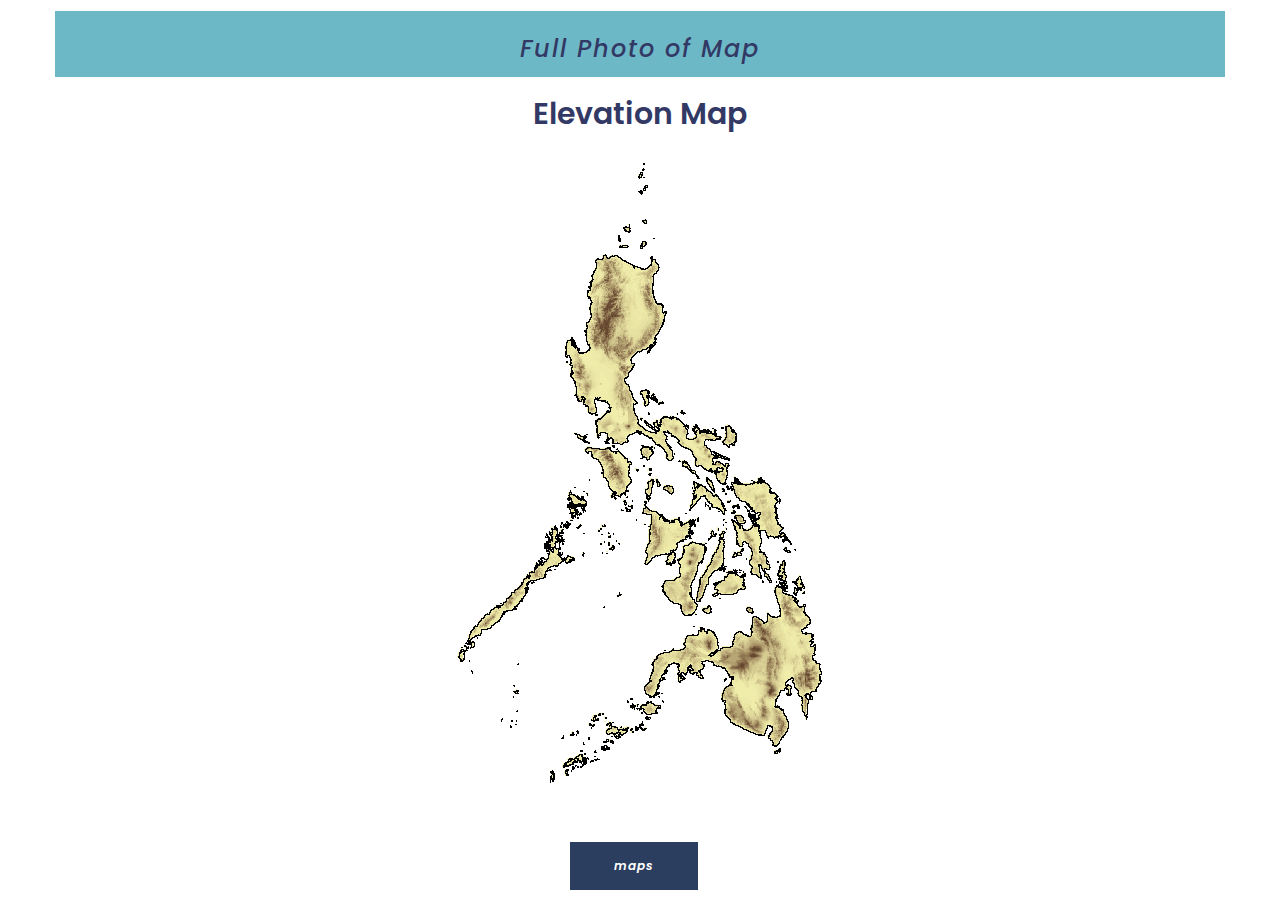
<file: elevation.html>
<!DOCTYPE html>
<html lang="en">

<head>
 <title>Thesis</title>
    <meta name="description" content="">
    <meta name="author" content="">
    <meta charset="UTF-8">
    <meta http-equiv="X-UA-Compatible" content="IE=Edge">
    <meta name="viewport" content="width=device-width, initial-scale=1, maximum-scale=1">

    <link rel="stylesheet" href="css/bootstrap.min.css">
    <link rel="stylesheet" href="css/animate.css">
    <link rel="stylesheet" href="css/font-awesome.min.css">
    <link rel="stylesheet" href="css/owl.theme.css">
    <link rel="stylesheet" href="css/owl.carousel.css">

    <!-- Main css -->
    <link rel="stylesheet" href="css/style.css">

    <!-- Google Font -->
    <link href='https://fonts.googleapis.com/css?family=Poppins:400,500,600' rel='stylesheet' type='text/css'>

</head>

<body data-spy="scroll" data-target=".navbar-collapse">

    <!-- =========================
    INTRO SECTION   
============================== -->
    <section id="intro">
        <div class="container">
            <div class="row">
                <div class="col-md-12 col-sm-12" style="background-color:#6db8c7" weight="500">
                    <h3><i>Full Photo of Map</i></h3>
                </div>
            </div>
            
            <div class="row">
                <div class="col-md-12 col-sm-12">
                    <div class="smoothScroll wow fadeInUp" data-wow-delay="2.3s">
                        <h2>Elevation Map</h2>

                        <div class="smoothScroll wow fadeInUp" data-wow-delay="2.3s">

                            <img src="images/POSTER%20-%20elevation%20map.png">

                        </div>
                    </div>
                </div>
            </div>

            <div class="row">
                <div class="col-md-12 col-sm-12">
                    <a href="photo.html" class="btn btn-lg btn-danger smoothScroll wow fadeInUp" data-wow-delay="2.3s"><i>maps</i></a>
                </div>
            </div>
        </div>
    </section>

</body>

</html>
</file>
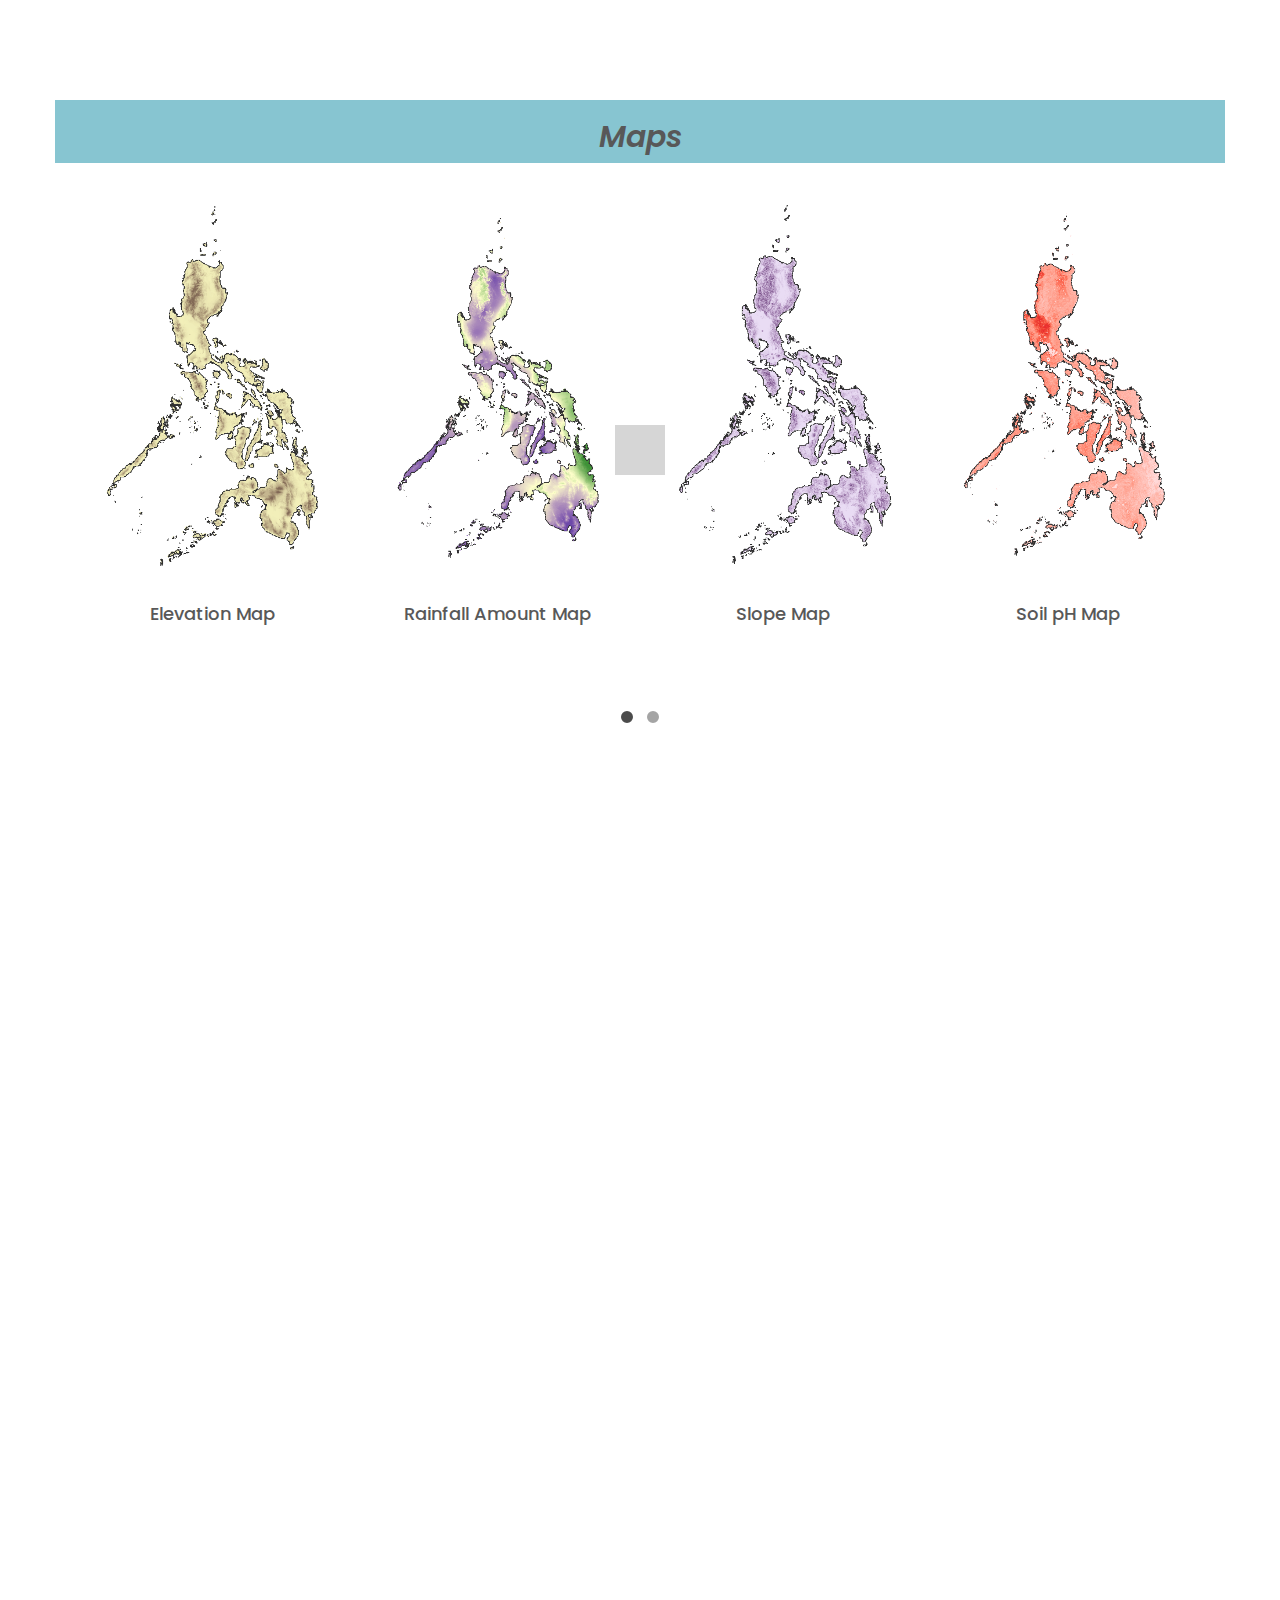
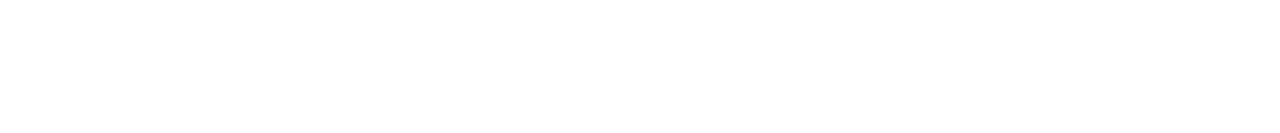
<file: photo.html>
<!DOCTYPE html>
<html lang="en">

<head>
 <title>Thesis</title>
    <meta name="description" content="">
    <meta name="author" content="">
    <meta charset="UTF-8">
    <meta http-equiv="X-UA-Compatible" content="IE=Edge">
    <meta name="viewport" content="width=device-width, initial-scale=1, maximum-scale=1">

    <link rel="stylesheet" href="css/bootstrap.min.css">
    <link rel="stylesheet" href="css/animate.css">
    <link rel="stylesheet" href="css/font-awesome.min.css">
    <link rel="stylesheet" href="css/owl.theme.css">
    <link rel="stylesheet" href="css/owl.carousel.css">

    <!-- Main css -->
    <link rel="stylesheet" href="css/style.css">

    <!-- Google Font -->
    <link href='https://fonts.googleapis.com/css?family=Poppins:400,500,600' rel='stylesheet' type='text/css'>

</head>

<body data-spy="scroll" data-offset="50" data-target=".navbar-collapse">

    <!-- =========================
     PRE LOADER       
============================== -->
    <div class="preloader">
        <div class="sk-rotating-plane"></div>
    </div>

    <section id="speakers" class="parallax-section" height="10px">
        <div class="container">
            <div class="row">
                <div class="col-md-12 col-sm-12" style="background-color:#6db8c7">
                   <h2><i>Maps</i></h2>
                </div>
            </div>
            
            <div class="row">
            </div>

            <!-- Testimonial Owl Carousel section
			================================================== -->
            <div id="owl-speakers" class="owl-carousel">

                <div class="item wow fadeInUp col-md-3 col-sm-3" data-wow-delay="0.9s">
                    <div class="speakers-wrapper">
                        <a href="elevation.html"><img src="images/POSTER%20-%20elevation%20map.png" class="img-responsive" alt="speakers"></a>
                        <div class="speakers-thumb">
                            <h3>Elevation Map</h3>
                        </div>
                    </div>
                </div>

                <div class="item wow fadeInUp col-md-3 col-sm-3" data-wow-delay="0.6s">
                    <div class="speakers-wrapper">
                        <a href="rain.html"><img src="images/POSTER%20-%20rainfall%20map1.png" class="img-responsive" alt="speakers"></a>
                        <div class="speakers-thumb">
                            <h3>Rainfall Amount Map</h3>

                        </div>
                    </div>
                </div>

                <div class="item wow fadeInUp col-md-3 col-sm-3" data-wow-delay="0.9s">
                    <div class="speakers-wrapper">
                        <a href="slope.html"><img src="images/POSTER%20-%20slope%20map1.png" class="img-responsive" alt="speakers"></a>
                        <div class="speakers-thumb">
                            <h3>Slope Map</h3>

                        </div>
                    </div>
                </div>

                <div class="item wow fadeInUp col-md-3 col-sm-3" data-wow-delay="0.6s">
                    <div class="speakers-wrapper">
                        <a href="soil.html"><img src="images/POSTER%20-%20soil%20pH%20map1.png" class="img-responsive" alt="speakers"></a>
                        <div class="speakers-thumb">
                            <h3>Soil pH Map</h3>

                        </div>
                    </div>
                </div>

                <div class="item wow fadeInUp col-md-3 col-sm-3" data-wow-delay="0.6s">
                    <div class="speakers-wrapper">
                        <a href="temp.html"><img src="images/POSTER%20-%20temperature%20map1.png" class="img-responsive" alt="speakers"></a>
                        <div class="speakers-thumb">
                            <h3>Temperature Map</h3>

                        </div>
                    </div>
                </div>
            </div>
        </div>
       <section id="intro" vh="1px">
        
                <div class="col-md-12 col-sm-12">
                    <a href="index.html" class="btn btn-lg btn-danger smoothScroll wow fadeInUp" data-wow-delay="0.5s"><i>home</i></a>
                </div>
            
    </section>
    </section>
    




    <!-- =========================
     SCRIPTS   
============================== -->
    <script src="js/jquery.js"></script>
    <script src="js/bootstrap.min.js"></script>
    <script src="js/jquery.parallax.js"></script>
    <script src="js/owl.carousel.min.js"></script>
    <script src="js/smoothscroll.js"></script>
    <script src="js/wow.min.js"></script>
    <script src="js/custom.js"></script>

</body>

</html>
</file>
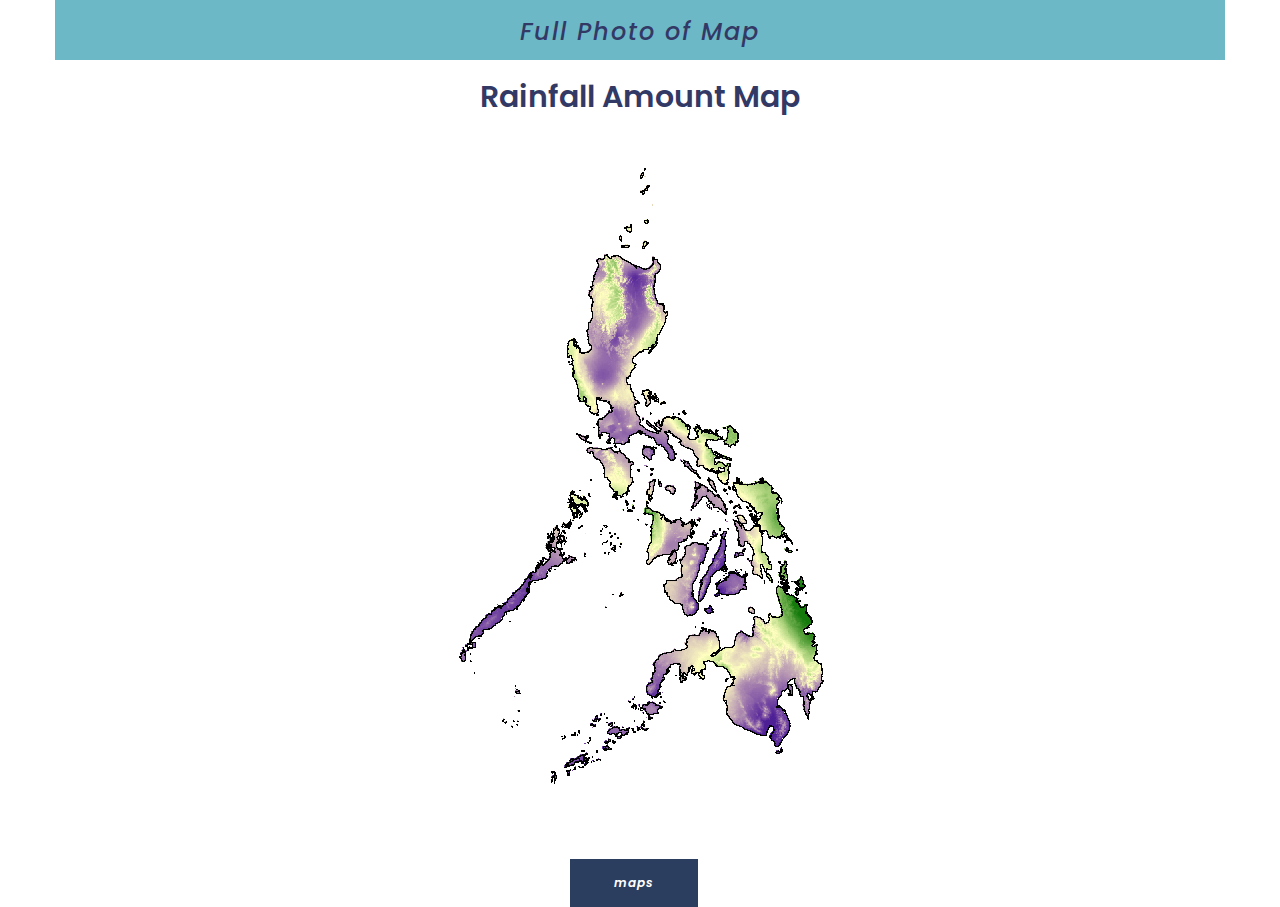
<file: rain.html>
<!DOCTYPE html>
<html lang="en">

<head>
 <title>Thesis</title>
    <meta name="description" content="">
    <meta name="author" content="">
    <meta charset="UTF-8">
    <meta http-equiv="X-UA-Compatible" content="IE=Edge">
    <meta name="viewport" content="width=device-width, initial-scale=1, maximum-scale=1">

    <link rel="stylesheet" href="css/bootstrap.min.css">
    <link rel="stylesheet" href="css/animate.css">
    <link rel="stylesheet" href="css/font-awesome.min.css">
    <link rel="stylesheet" href="css/owl.theme.css">
    <link rel="stylesheet" href="css/owl.carousel.css">

    <!-- Main css -->
    <link rel="stylesheet" href="css/style.css">

    <!-- Google Font -->
    <link href='https://fonts.googleapis.com/css?family=Poppins:400,500,600' rel='stylesheet' type='text/css'>

</head>

<body data-spy="scroll" data-target=".navbar-collapse">

    <!-- =========================
    INTRO SECTION   
============================== -->
    <section id="intro">
        <div class="container">
            <div class="row">
                <div class="col-md-12 col-sm-12" style="background-color:#6db8c7">
                    <h3><i>Full Photo of Map</i></h3>
                </div>
            </div>
            
            <div class="row">
                <div class="col-md-12 col-sm-12">
                    <div class="smoothScroll wow fadeInUp" data-wow-delay="2.3s">
                        <h2>Rainfall Amount Map</h2>

                        <div class="smoothScroll wow fadeInUp" data-wow-delay="2.3s">

                            <img src="images/POSTER%20-%20rainfall%20map1.png">

                        </div>
                    </div>
                </div>
            </div>

            <div class="row">
                <div class="col-md-12 col-sm-12">
                    <a href="photo.html" class="btn btn-lg btn-danger smoothScroll wow fadeInUp" data-wow-delay="2.3s"><i>maps</i></a>
                </div>
            </div>
        </div>
    </section>

</body>

</html>
</file>
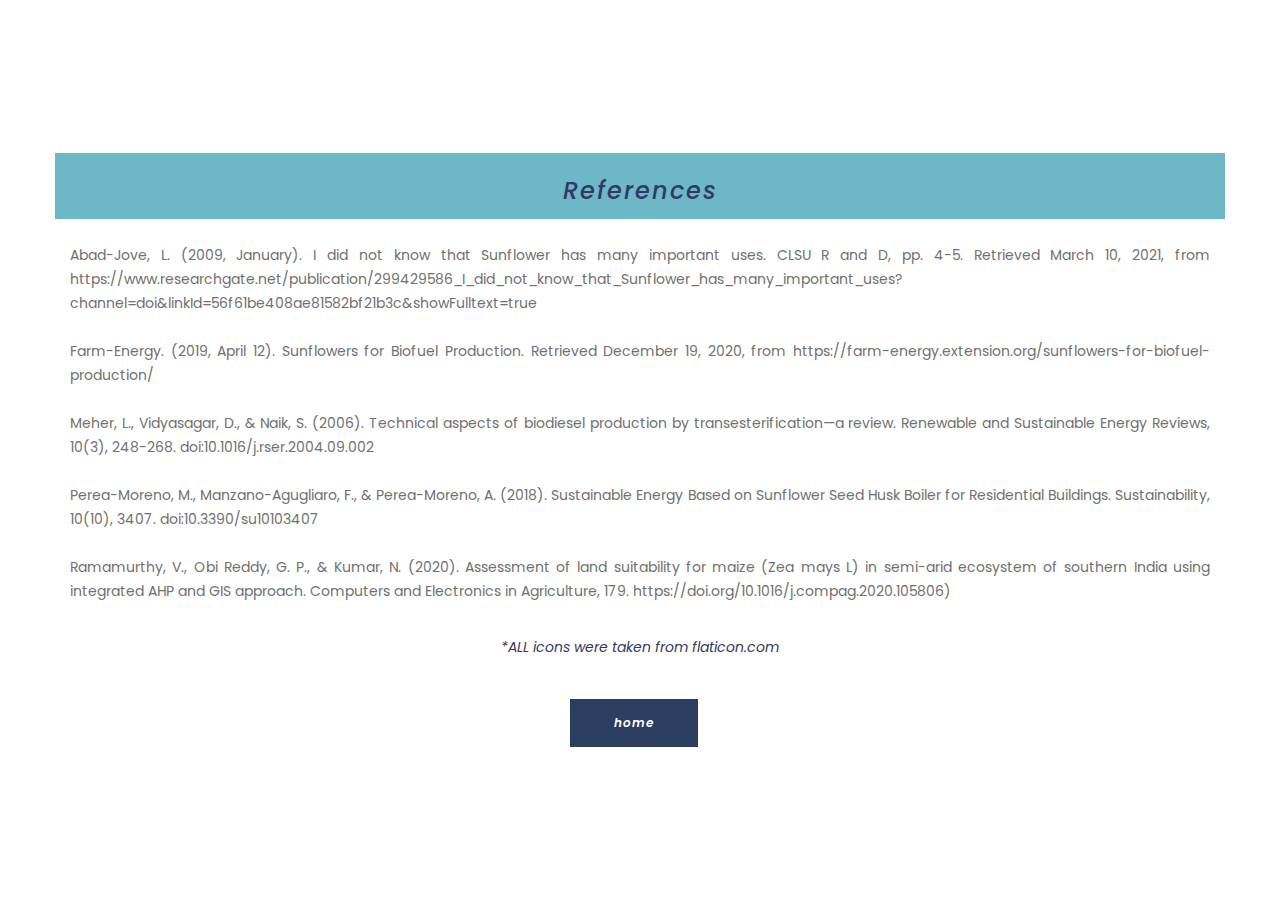
<file: references.html>
<!DOCTYPE html>
<html lang="en">

<head>
 <title>Thesis</title>
    <meta name="description" content="">
    <meta name="author" content="">
    <meta charset="UTF-8">
    <meta http-equiv="X-UA-Compatible" content="IE=Edge">
    <meta name="viewport" content="width=device-width, initial-scale=1, maximum-scale=1">

    <link rel="stylesheet" href="css/bootstrap.min.css">
    <link rel="stylesheet" href="css/animate.css">
    <link rel="stylesheet" href="css/font-awesome.min.css">
    <link rel="stylesheet" href="css/owl.theme.css">
    <link rel="stylesheet" href="css/owl.carousel.css">

    <!-- Main css -->
    <link rel="stylesheet" href="css/style.css">

    <!-- Google Font -->
    <link href='https://fonts.googleapis.com/css?family=Poppins:400,500,600' rel='stylesheet' type='text/css'>

</head>

<body data-spy="scroll" data-offset="50" data-target=".navbar-collapse">

    <!-- =========================
    INTRO SECTION   
============================== -->
    <section id="intro">
        <div class="container">
            <div class="row">
                <div class="col-md-12 col-sm-12" style="background-color:#6db8c7;">
                    <h3 class="smoothScroll wow fadeInUp" data-wow-delay="2.3s"><i>References</i></h3>
                </div>
            </div>


            <p style=“text-indent: -36px; padding-left: 36px;” class="smoothScroll wow fadeInUp" data-wow-delay="2.3s" align="justify">
                <br>
                Abad-Jove, L. (2009, January). I did not know that Sunflower has many important uses. CLSU R and D, pp. 4-5. Retrieved March 10, 2021, from https://www.researchgate.net/publication/299429586_I_did_not_know_that_Sunflower_has_many_important_uses?channel=doi&amp;linkId=56f61be408ae81582bf21b3c&amp;showFulltext=true<br>
 <br>
            Farm-Energy. (2019, April 12). Sunflowers for Biofuel Production. Retrieved December 19, 2020, from https://farm-energy.extension.org/sunflowers-for-biofuel-production/<br> <br>
    
            Meher, L., Vidyasagar, D., & Naik, S. (2006). Technical aspects of biodiesel production by transesterification—a review. Renewable and Sustainable Energy Reviews, 10(3), 248-268. doi:10.1016/j.rser.2004.09.002<br> <br>
                
            Perea-Moreno, M., Manzano-Agugliaro, F., & Perea-Moreno, A. (2018). Sustainable Energy Based on Sunflower Seed Husk Boiler for Residential Buildings. Sustainability, 10(10), 3407. doi:10.3390/su10103407<br> <br>
         
            Ramamurthy, V., Obi Reddy, G. P., & Kumar, N. (2020). Assessment of land suitability for maize (Zea mays L) in semi-arid ecosystem of southern India using integrated AHP and GIS approach. Computers and Electronics in Agriculture, 179. https://doi.org/10.1016/j.compag.2020.105806)<br> <br>
                
            
    </p>
<i align="center">*ALL icons were taken from flaticon.com</i>

            <div class="row">
                <div class="col-md-12 col-sm-12">
                    <a href="index.html" class="btn btn-lg btn-danger smoothScroll wow fadeInUp" data-wow-delay="2.3s"><i>home</i></a>
                </div>
            </div>
        </div>

    </section>

</body>

</html>
</file>
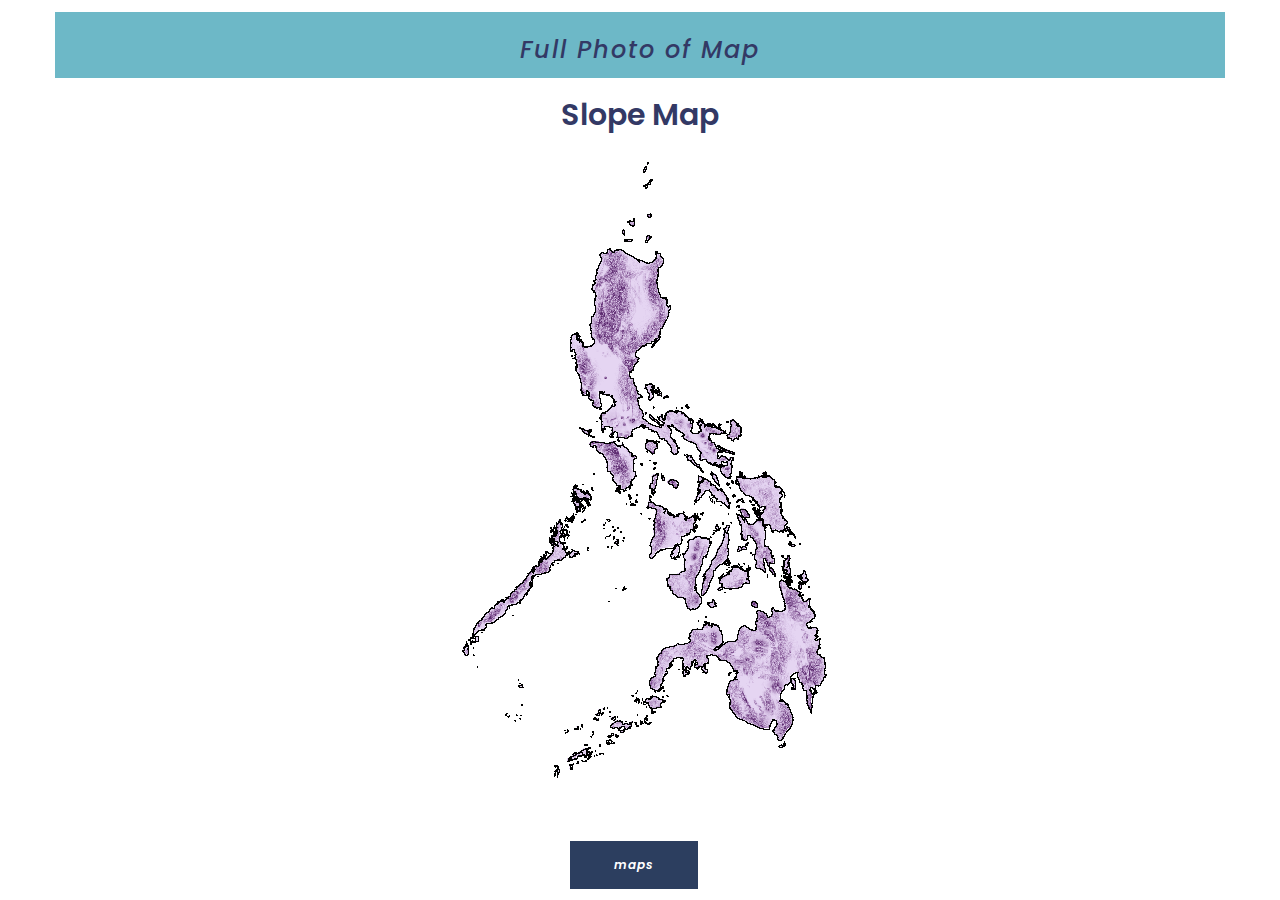
<file: slope.html>
<!DOCTYPE html>
<html lang="en">

<head>
 <title>Thesis</title>
    <meta name="description" content="">
    <meta name="author" content="">
    <meta charset="UTF-8">
    <meta http-equiv="X-UA-Compatible" content="IE=Edge">
    <meta name="viewport" content="width=device-width, initial-scale=1, maximum-scale=1">

    <link rel="stylesheet" href="css/bootstrap.min.css">
    <link rel="stylesheet" href="css/animate.css">
    <link rel="stylesheet" href="css/font-awesome.min.css">
    <link rel="stylesheet" href="css/owl.theme.css">
    <link rel="stylesheet" href="css/owl.carousel.css">

    <!-- Main css -->
    <link rel="stylesheet" href="css/style.css">

    <!-- Google Font -->
    <link href='https://fonts.googleapis.com/css?family=Poppins:400,500,600' rel='stylesheet' type='text/css'>

</head>

<body data-spy="scroll" data-target=".navbar-collapse">

    <!-- =========================
    INTRO SECTION   
============================== -->
    <section id="intro">
        <div class="container">
            <div class="row">
                <div class="col-md-12 col-sm-12" style="background-color:#6db8c7">
                    <h3><i>Full Photo of Map</i></h3>
                </div>
            </div>
            
            <div class="row">
                <div class="col-md-12 col-sm-12">
                    <div class="smoothScroll wow fadeInUp" data-wow-delay="2.3s">
                        <h2>Slope Map</h2>

                        <div class="smoothScroll wow fadeInUp" data-wow-delay="2.3s">

                            <img src="images/POSTER%20-%20slope%20map1.png">

                        </div>
                    </div>
                </div>
            </div>

            <div class="row">
                <div class="col-md-12 col-sm-12">
                    <a href="photo.html" class="btn btn-lg btn-danger smoothScroll wow fadeInUp" data-wow-delay="2.3s"><i>maps</i></a>
                </div>
            </div>
        </div>
    </section>

</body>

</html>
</file>
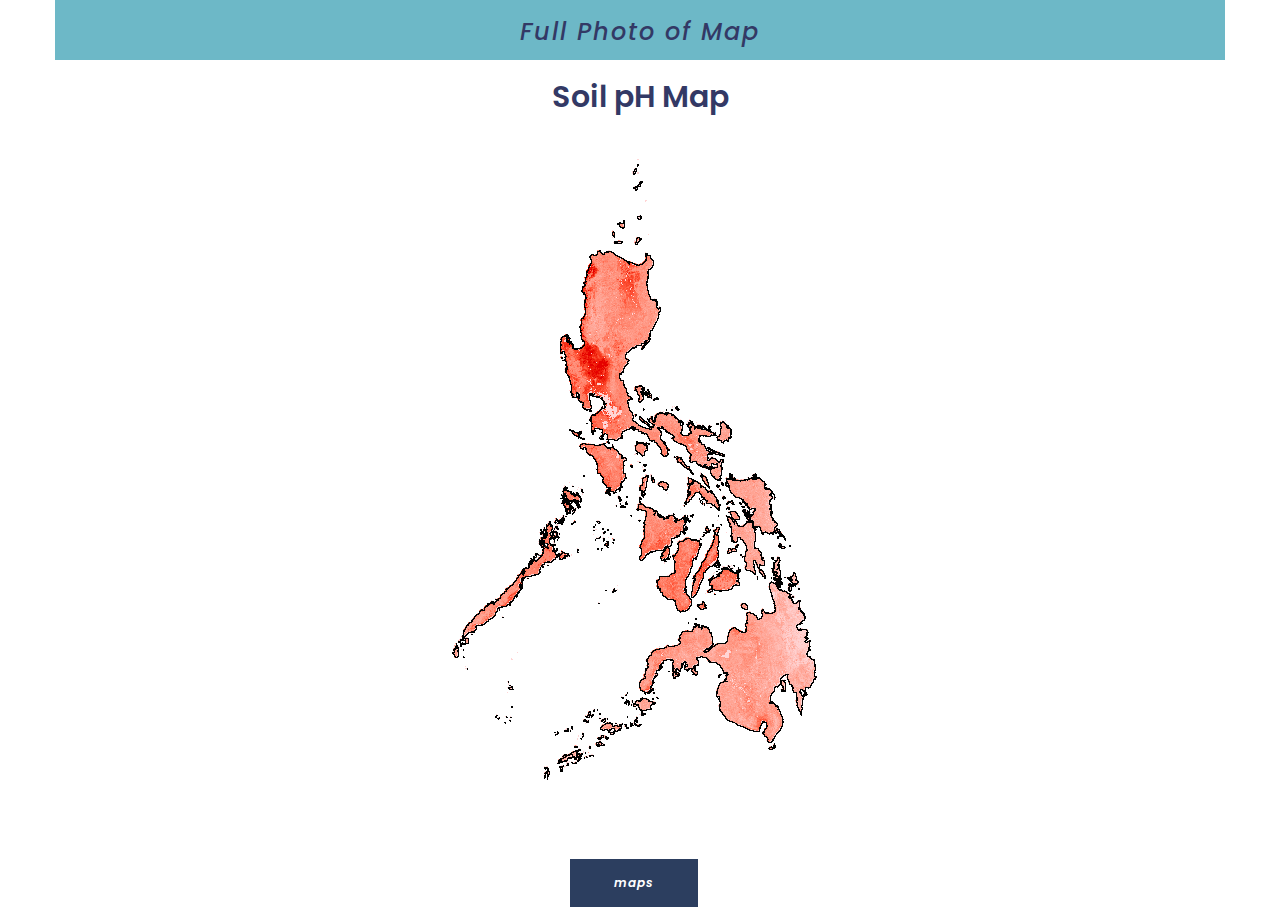
<file: soil.html>
<!DOCTYPE html>
<html lang="en">

<head>
 <title>Thesis</title>
    <meta name="description" content="">
    <meta name="author" content="">
    <meta charset="UTF-8">
    <meta http-equiv="X-UA-Compatible" content="IE=Edge">
    <meta name="viewport" content="width=device-width, initial-scale=1, maximum-scale=1">

    <link rel="stylesheet" href="css/bootstrap.min.css">
    <link rel="stylesheet" href="css/animate.css">
    <link rel="stylesheet" href="css/font-awesome.min.css">
    <link rel="stylesheet" href="css/owl.theme.css">
    <link rel="stylesheet" href="css/owl.carousel.css">

    <!-- Main css -->
    <link rel="stylesheet" href="css/style.css">

    <!-- Google Font -->
    <link href='https://fonts.googleapis.com/css?family=Poppins:400,500,600' rel='stylesheet' type='text/css'>

</head>

<body data-spy="scroll" data-target=".navbar-collapse">

    <!-- =========================
    INTRO SECTION   
============================== -->
    <section id="intro">
        <div class="container">
            <div class="row">
                <div class="col-md-12 col-sm-12" style="background-color:#6db8c7">
                    <h3><i>Full Photo of Map</i></h3>
                </div>
            </div>
            
            <div class="row">
                <div class="col-md-12 col-sm-12">
                    <div class="smoothScroll wow fadeInUp" data-wow-delay="2.3s">
                        <h2>Soil pH Map</h2>

                        <div class="smoothScroll wow fadeInUp" data-wow-delay="2.3s">

                            <img src="images/POSTER%20-%20soil%20pH%20map1.png">

                        </div>
                    </div>
                </div>
            </div>

            <div class="row">
                <div class="col-md-12 col-sm-12">
                    <a href="photo.html" class="btn btn-lg btn-danger smoothScroll wow fadeInUp" data-wow-delay="2.3s"><i>maps</i></a>
                </div>
            </div>
        </div>
    </section>

</body>

</html>
</file>
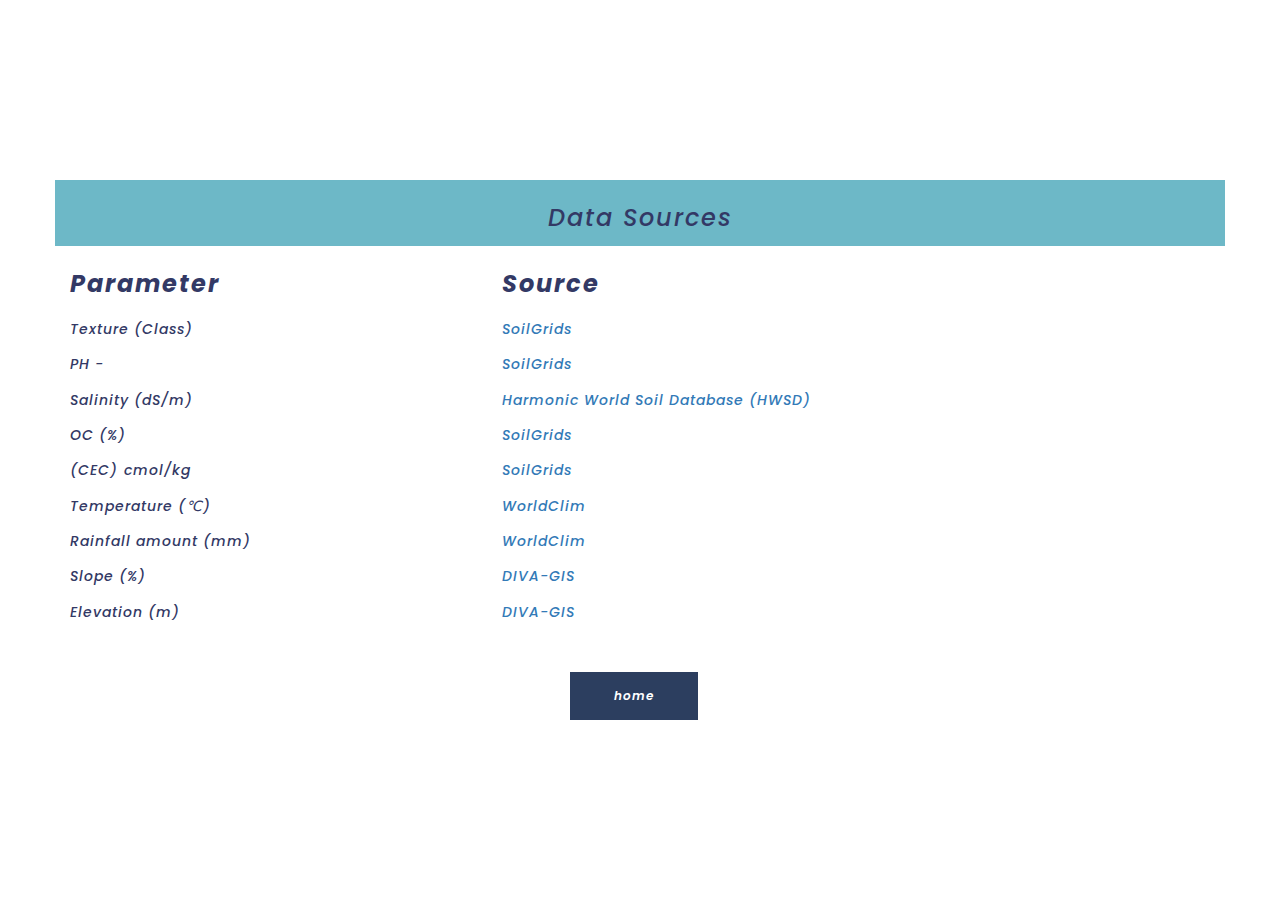
<file: sources.html>
<!DOCTYPE html>
<html lang="en">

<head>
 
    <title>Thesis</title>
    <meta name="description" content="">
    <meta name="author" content="">
    <meta charset="UTF-8">
    <meta http-equiv="X-UA-Compatible" content="IE=Edge">
    <meta name="viewport" content="width=device-width, initial-scale=1, maximum-scale=1">

    <link rel="stylesheet" href="css/bootstrap.min.css">
    <link rel="stylesheet" href="css/animate.css">
    <link rel="stylesheet" href="css/font-awesome.min.css">
    <link rel="stylesheet" href="css/owl.theme.css">
    <link rel="stylesheet" href="css/owl.carousel.css">

    <!-- Main css -->
    <link rel="stylesheet" href="css/style.css">

    <!-- Google Font -->
    <link href='https://fonts.googleapis.com/css?family=Poppins:400,500,600' rel='stylesheet' type='text/css'>

</head>

<body data-spy="scroll" data-offset="50" data-target=".navbar-collapse">

    <!-- =========================
    INTRO SECTION   
============================== -->
<section id="intro">
        <div class="container">
            <div class="row">
                <div class="col-md-12 col-sm-12" style="background-color:#6db8c7;">
                    <h3 class="smoothScroll wow fadeInUp" data-wow-delay="2.3s"><i>Data Sources</i></h3>
                </div>
            </div>

            <table class="container">
                <tr>
                    <th>
                        <h3 class="smoothScroll wow fadeInUp" data-wow-delay="2.3s"><b><i>Parameter</i></b></h3>
                        <h5 class="smoothScroll wow fadeInUp" data-wow-delay="2.3s"><i>Texture (Class)</i></h5>
                        <h5 class="smoothScroll wow fadeInUp" data-wow-delay="2.3s"><i>PH -</i></h5>
                        <h5 class="smoothScroll wow fadeInUp" data-wow-delay="2.3s"><i>Salinity (dS/m)</i></h5>
                        <h5 class="smoothScroll wow fadeInUp" data-wow-delay="2.3s"><i>OC (%)</i></h5>
                        <h5 class="smoothScroll wow fadeInUp" data-wow-delay="2.3s"><i>(CEC)  cmol/kg</i></h5>
                        <h5 class="smoothScroll wow fadeInUp" data-wow-delay="2.3s"><i>Temperature (℃)</i></h5>
                        <h5 class="smoothScroll wow fadeInUp" data-wow-delay="2.3s"><i>Rainfall amount (mm)</i></h5>
                        <h5 class="smoothScroll wow fadeInUp" data-wow-delay="2.3s"><i>Slope (%)  </i></h5>
                        <h5 class="smoothScroll wow fadeInUp" data-wow-delay="2.3s"><i>Elevation (m)</i></h5>
                    </th>
                   

               
                    <th>
                        <h3 class="smoothScroll wow fadeInUp" data-wow-delay="2.3s"><b><i>Source </i></b></h3>
                        
                        <h5 class="smoothScroll wow fadeInUp" data-wow-delay="2.3s"><a href="https://files.isric.org/soilgrids/former/2017-03-10/data/?fbclid=IwAR0S6ZjjEWe4WDN0tp-pMI3kywPJBKlXM3yQ5XCmMR_P799PhdKhUBCmVYA"><i>SoilGrids</i></a></h5>
                        <h5 class="smoothScroll wow fadeInUp" data-wow-delay="2.3s"><a href="https://files.isric.org/soilgrids/former/2017-03-10/data/?fbclid=IwAR0S6ZjjEWe4WDN0tp-pMI3kywPJBKlXM3yQ5XCmMR_P799PhdKhUBCmVYA"><i>SoilGrids</i></a></h5>

                        <h5 class="smoothScroll wow fadeInUp" data-wow-delay="2.3s"><a href="https://www.arcgis.com/home/item.html?id=af37c984900c48618b158352fb41da4d"><i>Harmonic World Soil Database (HWSD)</i></a></h5>

                        <h5 class="smoothScroll wow fadeInUp" data-wow-delay="2.3s"><a href="https://files.isric.org/soilgrids/latest/data/ocd/ocd_60-100cm_mean/"><i>SoilGrids</i></a></h5>

                        <h5 class="smoothScroll wow fadeInUp" data-wow-delay="2.3s"><a href="https://files.isric.org/soilgrids/former/2017-03-10/data/?fbclid=IwAR0S6ZjjEWe4WDN0tp-pMI3kywPJBKlXM3yQ5XCmMR_P799PhdKhUBCmVYA"><i>SoilGrids</i></a></h5>

                        <h5 class="smoothScroll wow fadeInUp" data-wow-delay="2.3s"><a href="https://www.worldclim.org/data/worldclim21.html"><i>WorldClim</i></a></h5>

                        <h5 class="smoothScroll wow fadeInUp" data-wow-delay="2.3s"><a href="https://www.worldclim.org/data/worldclim21.html"><i>WorldClim</i></a></h5>

                        <h5 class="smoothScroll wow fadeInUp" data-wow-delay="2.3s"><a href="https://www.diva-gis.org/datadown"><i>DIVA-GIS  </i></a></h5>

                        <h5 class="smoothScroll wow fadeInUp" data-wow-delay="2.3s"><a href="https://www.diva-gis.org/datadown"><i>DIVA-GIS</i></a></h5>

                    </th>

                    

                </tr>
            </table>


            <div class="row">
                <div class="col-md-12 col-sm-12">
                    <a href="index.html" class="btn btn-lg btn-danger smoothScroll wow fadeInUp" data-wow-delay="2.3s"><i>home</i></a>
                </div>
            </div>
        </div>


    </section>

</body>

</html>
</file>
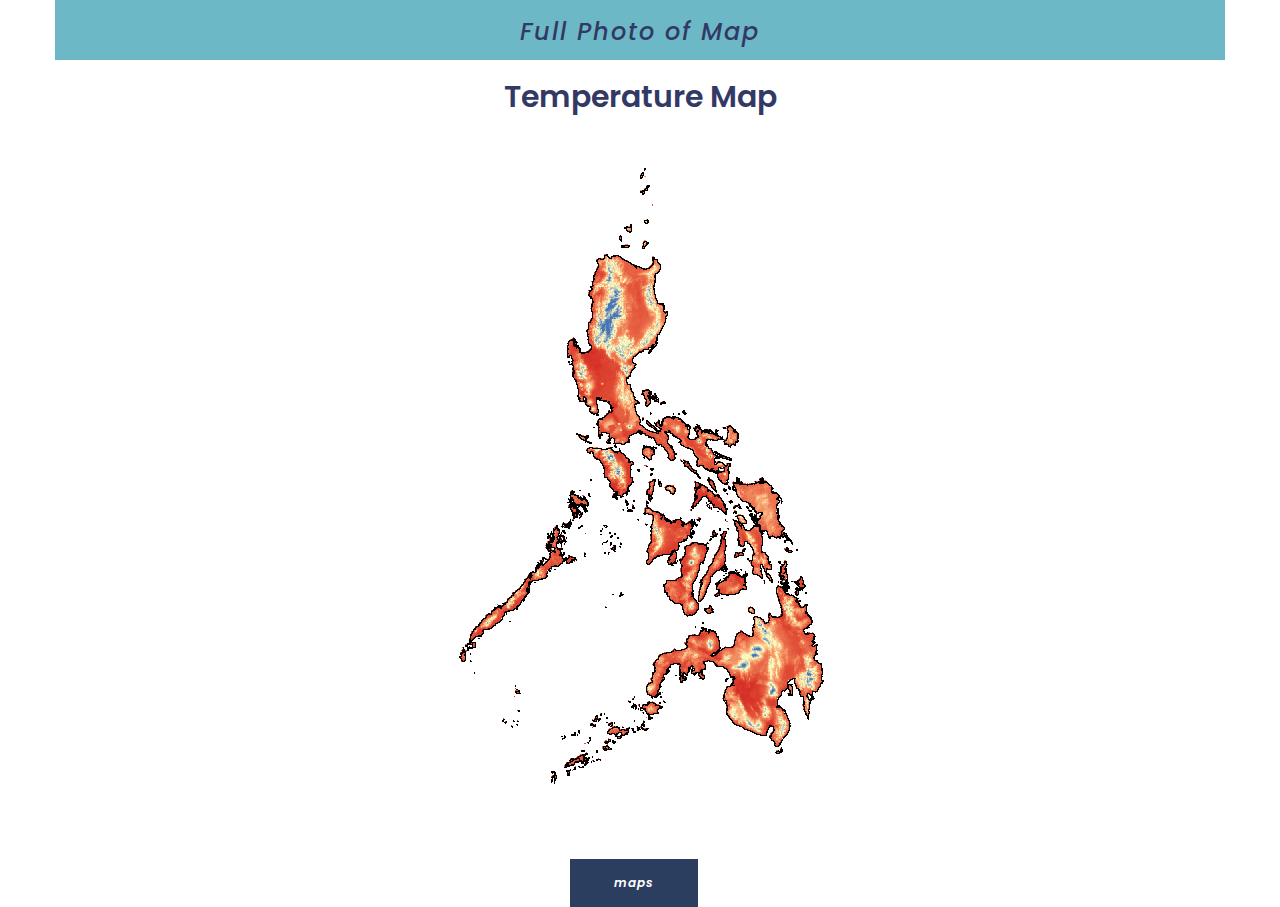
<file: temp.html>
<!DOCTYPE html>
<html lang="en">

<head>
 <title>Thesis</title>
    <meta name="description" content="">
    <meta name="author" content="">
    <meta charset="UTF-8">
    <meta http-equiv="X-UA-Compatible" content="IE=Edge">
    <meta name="viewport" content="width=device-width, initial-scale=1, maximum-scale=1">

    <link rel="stylesheet" href="css/bootstrap.min.css">
    <link rel="stylesheet" href="css/animate.css">
    <link rel="stylesheet" href="css/font-awesome.min.css">
    <link rel="stylesheet" href="css/owl.theme.css">
    <link rel="stylesheet" href="css/owl.carousel.css">

    <!-- Main css -->
    <link rel="stylesheet" href="css/style.css">

    <!-- Google Font -->
    <link href='https://fonts.googleapis.com/css?family=Poppins:400,500,600' rel='stylesheet' type='text/css'>

</head>

<body data-spy="scroll" data-target=".navbar-collapse">

    <!-- =========================
    INTRO SECTION   
============================== -->
    <section id="intro">
        <div class="container">
            <div class="row">
                <div class="col-md-12 col-sm-12" style="background-color:#6db8c7">
                   <h3><i>Full Photo of Map</i></h3>
                </div>
            </div>
            
            <div class="row">
                <div class="col-md-12 col-sm-12">
                    <div class="smoothScroll wow fadeInUp" data-wow-delay="2.3s">
                        <h2>Temperature Map</h2>

                        <div class="smoothScroll wow fadeInUp" data-wow-delay="2.3s">

                            <img src="images/POSTER%20-%20temperature%20map1.png">

                        </div>
                    </div>
                </div>
            </div>

            <div class="row">
                <div class="col-md-12 col-sm-12">
                    <a href="photo.html" class="btn btn-lg btn-danger smoothScroll wow fadeInUp" data-wow-delay="2.3s"><i>maps</i></a>
                </div>
            </div>
        </div>
    </section>

</body>

</html>
</file>
<file: css/style.css>
/*

New Event

http://www.templatemo.com/tm-486-new-event

*/

body {
		background: #ffffff;
    font-family: 'Poppins', sans-serif;
    font-style: normal
		font-weight: 400;
}

@font-face {
    src: url(fonts/Mermaid1001.ttf) format("truetype");
    font-family: nos;
}

/*---------------------------------------
    Typorgraphy              
-----------------------------------------*/
h2,h3,h4,h5,h6 {
  font-weight: 600;
}

h3,h5 {
  font-weight: 500;
}

h1 {
    font-family: nos;
    font-size: 40px;
    font-weight: 1000;
    letter-spacing: 2px;
}

h2 {
  font-size: 30px;
}

h3 {
  line-height: 36px;
}

h5 {
    letter-spacing: 1px;
    padding-top: 10px;
}

p {
    color: #707070;
    font-size: 14px;
    line-height: 24px;
}

a {
  text-decoration: none !important;
  outline: none;
}


/*---------------------------------------
    General               
-----------------------------------------*/
.section-title {
  margin-bottom: 32px;
}

#overview,
#register {
  padding-top: 14rem;
  padding-bottom: 14rem;
}

#detail, #video,
#speakers, 
#program,
#sponsors, 
#contact, footer {
    padding-top: 10rem;
    padding-bottom: 10rem;
}

#detail,
#speakers, #sponsors,
footer {
  text-align: center;
}

#overview h3,
#detail h3, #video h3,
#register h3,
#venue h3,
#contact h3 {
    padding-bottom: 12px;
}

#intro .btn,
#contact .btn {
    background: transparent;
    border: 2px solid #ffffff;
    border-radius: 0px;
    color: #ffffff;
    font-weight: 600;
    letter-spacing: 1px;
    font-size: 12px;
    padding: 14px 42px;
    margin-top: 42px;
    margin-right: 12px;
    -webkit-transition: all 0.4s ease-in-out;
    transition: all 0.4s ease-in-out;
}

#intro .btn-danger,
#contact .btn-danger {
    background: #2c3e5f;
    border-color: transparent;
}

#contact .btn {
  border-radius: 100px;
}

#intro .btn-danger:hover {
  background: transparent;
  border-color: #ffffff;
  color: #ffffff;
}

#contact .btn-danger:hover {
  background: #222;
}

#intro .btn-default:hover {
    background: #ffffff;
    color: #333333;
    border-color: transparent;
}

.parallax-section {
  background-attachment: fixed !important;
  background-size: cover !important;
}



/*---------------------------------------
    Preloader section              
-----------------------------------------*/
.preloader {
  position: fixed;
  top: 0;
  left: 0;
  width: 100%;
  height: 100%;
  z-index: 99999;
  display: flex;
  flex-flow: row nowrap;
  justify-content: center;
  align-items: center;
  background: none repeat scroll 0 0 #ffffff;
}

.sk-rotating-plane {
  width: 50px;
  height: 50px;
  background-color: #222;
  -webkit-animation: sk-rotatePlane 1.2s infinite ease-in-out;
          animation: sk-rotatePlane 1.2s infinite ease-in-out; }

@-webkit-keyframes sk-rotatePlane {
  0% {
    -webkit-transform: perspective(120px) rotateX(0deg) rotateY(0deg);
            transform: perspective(120px) rotateX(0deg) rotateY(0deg); }
  50% {
    -webkit-transform: perspective(120px) rotateX(-180.1deg) rotateY(0deg);
            transform: perspective(120px) rotateX(-180.1deg) rotateY(0deg); }
  100% {
    -webkit-transform: perspective(120px) rotateX(-180deg) rotateY(-179.9deg);
            transform: perspective(120px) rotateX(-180deg) rotateY(-179.9deg); } }

@keyframes sk-rotatePlane {
  0% {
    -webkit-transform: perspective(120px) rotateX(0deg) rotateY(0deg);
            transform: perspective(120px) rotateX(0deg) rotateY(0deg); }
  50% {
    -webkit-transform: perspective(120px) rotateX(-180.1deg) rotateY(0deg);
            transform: perspective(120px) rotateX(-180.1deg) rotateY(0deg); }
  100% {
    -webkit-transform: perspective(120px) rotateX(-180deg) rotateY(-179.9deg);
            transform: perspective(120px) rotateX(-180deg) rotateY(-179.9deg); } }



/*---------------------------------------
    Navigation Links section              
-----------------------------------------*/
.custom-navbar {
    margin-bottom: 0;
    background-color: #101010;
}

.custom-navbar .navbar-brand {
    color: #ffffff;
    font-weight: 600;
    font-size: 3rem;
    line-height: 40px;
}

.custom-navbar .nav li a {
    color: #ddd;
    font-size: 12px;
    font-weight: 500;
    letter-spacing: 0.6px;
    text-transform: uppercase;
    line-height: 40px;
    transition: all 0.4s ease-in-out;
}

.custom-navbar .nav li a:hover {
    background: transparent;
    color: #66ccff;
}

.custom-navbar .navbar-nav > li > a:hover,
.custom-navbar .navbar-nav > li > a:focus {
  background-color: transparent;
}

.custom-navbar .nav li.active > a {
    background-color: transparent;
    color: #66ccff;
}

.custom-navbar .navbar-toggle {
    border: none;
    padding-top: 10px;
}

.custom-navbar .navbar-toggle {
    background-color: transparent;
}

.custom-navbar .navbar-toggle .icon-bar {
    background: #ffffff;
    border-color: transparent;
}

@media(min-width:768px) {
    .custom-navbar {
        padding: 20px 0;
        border-bottom: 0;
        background: 0 0; 
    }
    .custom-navbar.top-nav-collapse {
        background: #101010;
        padding: 0;
    }

}



/*---------------------------------------
    Intro section              
-----------------------------------------*/
#intro {
    -webkit-background-size: cover;
    background-size: cover;
    background-position: center center;
    background-position: center center;
    color: #333965;
    display: -webkit-box;
    display: -webkit-flex;
     display: -ms-flexbox;
    display: flex;
    -webkit-box-align: center;
     -webkit-align-items: center;
      -ms-flex-align: center;
          align-items: center;
    height: 100vh;
    text-align: center;
}

#intro h3 {
  letter-spacing: 2px;
}



/*---------------------------------------
   Overview  section              
-----------------------------------------*/
#overview img {
  position: relative;
  padding-bottom: 32px;
}



/*---------------------------------------
    Detail section              
-----------------------------------------*/
#detail {
    background: #222;
    color: #ffffff;
}

#detail .fa {
  color: #f2545f;
  font-size: 48px;
}



/*---------------------------------------
    Video section              
-----------------------------------------*/
#video iframe {
  border: none;
}



/*---------------------------------------
   Speakers section              
-----------------------------------------*/
#speakers {
    background: #ffffff;
}

#speakers h3 {
    font-size: 18px;
    margin-bottom: 0px;
}

#speakers h6 {
  color: #666;
  margin-top: 4px;
}

#speakers img {
  width: 100%;
  max-width: 100%;
  height: auto;
}

#speakers .col-md-3 {
    display: block;
    width: 100%;
    padding-top: 30px;
    padding-bottom: 20px;
    margin-bottom: 22px;
}

#speakers .speakers-wrapper {
    background: #ffffff;
    padding-bottom: 22px;
}



/*---------------------------------------
   Program section              
-----------------------------------------*/
#program h4 {
    color: #808080;
    font-size: 12px;
}

#program h3 {
  margin-top: 16px;
}

#program .program-divider {
    border: 1px solid #f9f9f9;
    margin-top: 32px;
    margin-bottom: 42px;
}

#program span {
    padding-right: 12px;
}

#program img {
  border-radius: 50%;
}

.nav-tabs {
  margin-bottom: 20px;
}
.nav-tabs > li {
  float: left;
  margin-bottom: -1px;
}
.nav-tabs > li > a {
  color: #000000;
  font-weight: 600;
  margin-right: 2px;
  line-height: 1.42857143;
  border: none;
  border-radius: 0px;
}
.nav-tabs > li > a:hover {
  background-color: transparent;
}
.nav-tabs > li.active > a,
.nav-tabs > li.active > a:hover,
.nav-tabs > li.active > a:focus {
  color: #2c3e5f;
  cursor: default;
  background-color: transparent;
  border: 1px solid transparent;
  border-bottom-color: #999;
}
.tab-content {
  padding-top: 20px;
}



/*---------------------------------------
    Regsiter section              
-----------------------------------------*/
#register {
    background: url('../images/register-bg.jpg') 50% 0 repeat-y fixed;
    -webkit-background-size: cover;
    background-size: cover;
    background-position: center center;
    color: #ffffff;
}

#register .form-control {
  background: transparent;
  border: 2px solid #ffffff;
  border-radius: 0px;
  color: #ffffff;
  margin-bottom: 16px;
}

#register input {
  height: 45px;
}

#register input[type="submit"] {
  background: #2c3e5f;
  border-radius: 100px;
  border: none;
  color: #ffffff;
  letter-spacing: 2px;
  height: 50px;
  margin-top: 12px;
  transition: all 0.4s ease-in-out;
}

#register input[type="submit"]:hover {
  background: #ffffff;
  color: #222;
}



/*---------------------------------------
   Faq section              
-----------------------------------------*/
#faq {
  background: #f9f9f9;
  padding-top: 8rem;
  padding-bottom: 8rem;
}

#faq .panel-group {
  margin-top: 32px;
}

#faq .panel-group .panel {
  margin-bottom: 8px;
}

#faq .panel-default {
  border: none;
}

#faq .panel-default>.panel-heading {
  background: #f0f0f0;
  color: #505050;
}

#faq .panel-heading {
  border: none;
  padding-top: 8px;
  padding-bottom: 6px;
}

#faq .panel-default>.panel-heading+.panel-collapse>.panel-body {
  border-top: none;
  padding-top: 22px;
  padding-left: 32px;
  padding-bottom: 22px;
}

#faq .panel-heading .panel-title a[data-toggle="collapse"] {
  font-size: 18px;
  font-weight: 500;
  position: relative;
  display: block;
  width: 100%;
  height: 100%;
  padding: 10px 15px;
}

#faq .panel-heading .panel-title a[data-toggle="collapse"]::after {
  content: "-";
  display: block;
  position: absolute;
  line-height: 1;
  right: 1em;
  top: 50%;
  transform: translateY(-50%);
}

#faq .panel-heading .panel-title a[data-toggle="collapse"].collapsed::after {
  content: "+";
}



/*---------------------------------------
   Venue section              
-----------------------------------------*/
#venue {
    background: url('../images/venue-bg.jpg') 50% 0 repeat-y fixed;
    background-size: cover;
    background-position: center center;
    padding-top: 7rem;
    padding-bottom: 7rem;
}

#venue p {
  padding-top: 12px;
  padding-bottom: 18px;
}



/*---------------------------------------
   Sponsors section              
-----------------------------------------*/
#sponsors img {
  margin-top: 18px;
}



/*---------------------------------------
   Contact section              
-----------------------------------------*/
#contact {
    background: url('../images/contact-bg.jpg') 50% 0 repeat-y fixed;
    background-size: cover;
    background-position: center center;
}

#contact .contact_des {
  padding-top: 3rem;
  padding-right: 2rem;
}

#contact .contact_detail {
  background: #ffffff;
  padding: 5rem 5rem 12rem 5rem;
}

#contact .form-control {
  background: transparent;
  border: none;
  border-bottom: 1px solid #f0f0f0;
  border-radius: 0px;
  box-shadow: none;
  margin-bottom: 16px;
  transition: all 0.4s ease-in-out;
}

#contact .form-control:focus {
  border-bottom-color: #999;
}

#contact input {
  height: 45px;
}

#contact input[type="submit"] {
  background: #222;
  border-radius: 100px;
  border: none;
  color: #ffffff;
  letter-spacing: 2px;
  height: 50px;
  margin-top: 12px;
  transition: all 0.4s ease-in-out;
}

#contact input[type="submit"]:hover {
  background: #f2545f;
}



/*---------------------------------------
   Footer section              
-----------------------------------------*/
footer {
  background-attachment: fixed;
}



/* Back top */
.go-top {
  background-color: #222;
  bottom: 2em;
  right: 2em;
  color: #ffffff;
  font-size: 32px;
  display: none;
  position: fixed;
  text-decoration: none;
  width: 60px;
  height: 60px;
  line-height: 60px;
  text-align: center;
  transition: all 0.4s ease-in-out;
}

.go-top:hover {
    background: #f2545f;
    color: #ffffff;
}


/*---------------------------------------
   Social icon             
-----------------------------------------*/
.social-icon {
    position: relative;
    padding: 0;
    margin: 0;
}

.social-icon li {
    display: inline-block;
    list-style: none;
}

.social-icon li a {
    color: #666;
    border-radius: 100px;
    font-size: 16px;
    text-decoration: none;
    transition: all 0.4s ease-in-out;
    width: 50px;
    height: 50px;
    line-height: 50px;
    text-align: center;
    vertical-align: middle;
}

.social-icon li a:hover {
    background: #f2545f;
    color: #ffffff;
}



/*---------------------------------------
   Responsive styles            
-----------------------------------------*/
@media (max-width: 980px) {

  p {font-size: 13px;}

  .custom-navbar .navbar-brand {
    font-size: 2rem;
  }

  .custom-navbar .nav li a {
    font-size: 11px;
	line-height: 20px;
  }

  #intro { height: 65vh; }

  #video iframe {
    margin-top: 42px;
  }

  #contact .contact_detail {
  background: #ffffff;
  padding: 10rem 3rem 10rem 5rem;
}

}

@media (max-width: 768px) {

  .custom-navbar .navbar-brand {
    line-height: 20px;
  }

  #overview img,
  #detail .col-md-4,
  #register form {
    padding-top: 32px;
  }

  .nav-tabs > li > a {
    font-size: 13px;
  }

  #program img {
    padding-bottom: 32px;
  }

  #sponsors img {
    padding-top: 22px;
  }

  #contact .contact_detail {
    margin-top: 82px;
  }

}

@media (max-width: 760px) {

  #intro {
    height: 100vh;
  }

}
</file>
